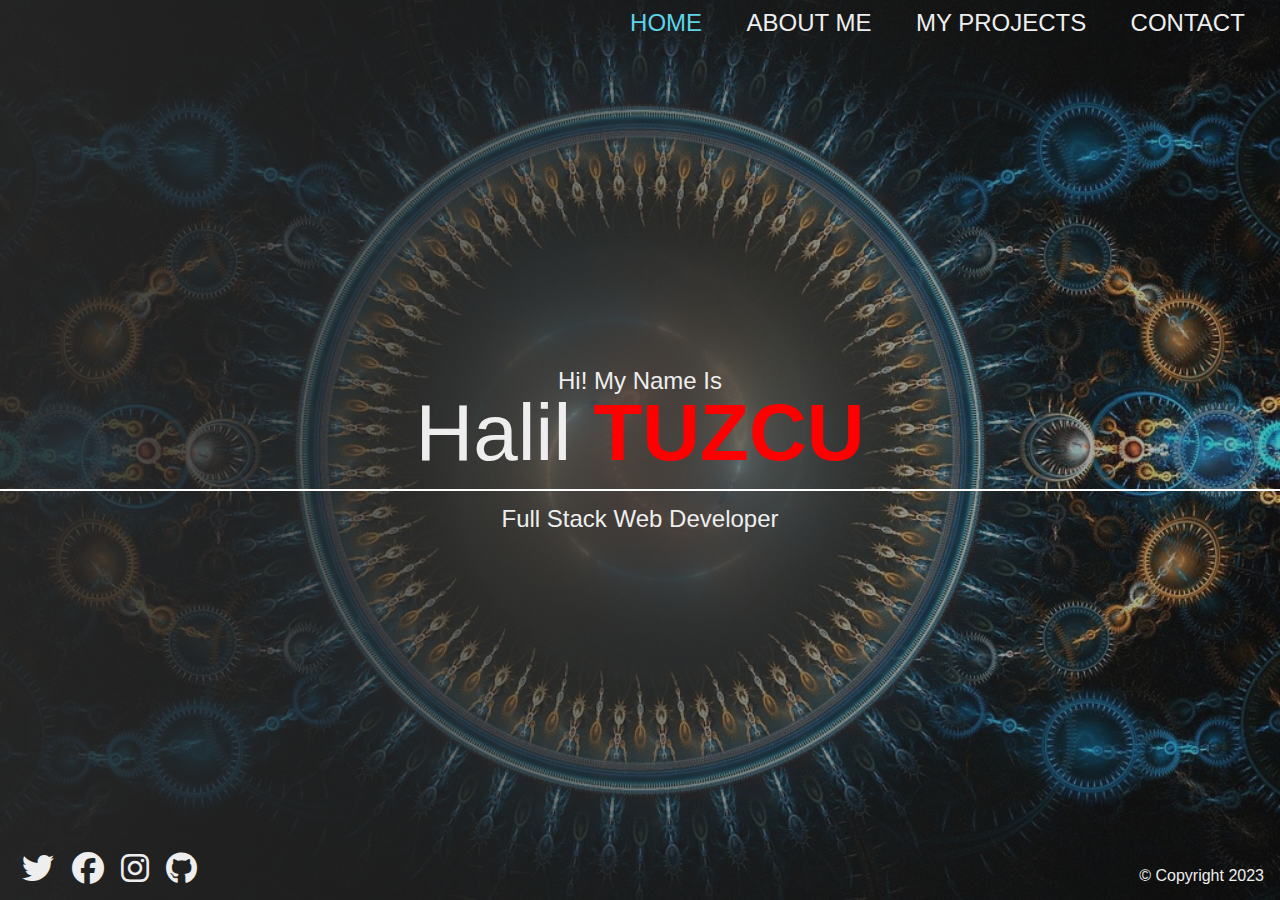
<file: index.html>
<!DOCTYPE html>
<html lang="en">
  <head>
    <meta charset="UTF-8" />
    <meta http-equiv="X-UA-Compatible" content="IE=edge" />
    <meta name="viewport" content="width=device-width, initial-scale=1.0" />
    <link rel="stylesheet" href="./scss/main.css" />

    <title>Document</title>
  </head>
  <body>
    <div class="home-bgImg-container">
      <!-- HOME NAV -->

      <nav class="nav">
        <ul class="nav__list">
          <li class="nav__item">
            <a href="index.html" class="nav__link nav__link--active">Home</a>
          </li>
          <li class="nav__item">
            <a href="about.html" class="nav__link">About Me</a>
          </li>
          <li class="nav__item">
            <a href="projects.html" class="nav__link">My Projects</a>
          </li>
          <li class="nav__item">
            <a href="contact.html" class="nav__link">Contact</a>
          </li>
        </ul>
      </nav>

      <!-- HOME MAIN -->
      <main class="home">
        <h2>Hi! My Name Is</h2>
        <h1 class="home__name">
          Halil <span class="home__name--last">TUZCU</span>
        </h1>
        <h2>Full Stack Web Developer</h2>
      </main>

      <!-- HOME FOOTER -->
      <footer class="horizontal">
        <div class="social-icons">
          <a href="#">
            <i class="fab fa-twitter fa-2x"></i>
          </a>
          <a href="#">
            <i class="fab fa-facebook fa-2x"></i>
          </a>
          <a href="#">
            <i class="fab fa-instagram fa-2x"></i>
          </a>
          <a href="#">
            <i class="fab fa-github fa-2x"></i>
          </a>
        </div>
        <div class="copyright">&copy; Copyright 2023</div>
      </footer>
    </div>
  </body>
</html>
</file>
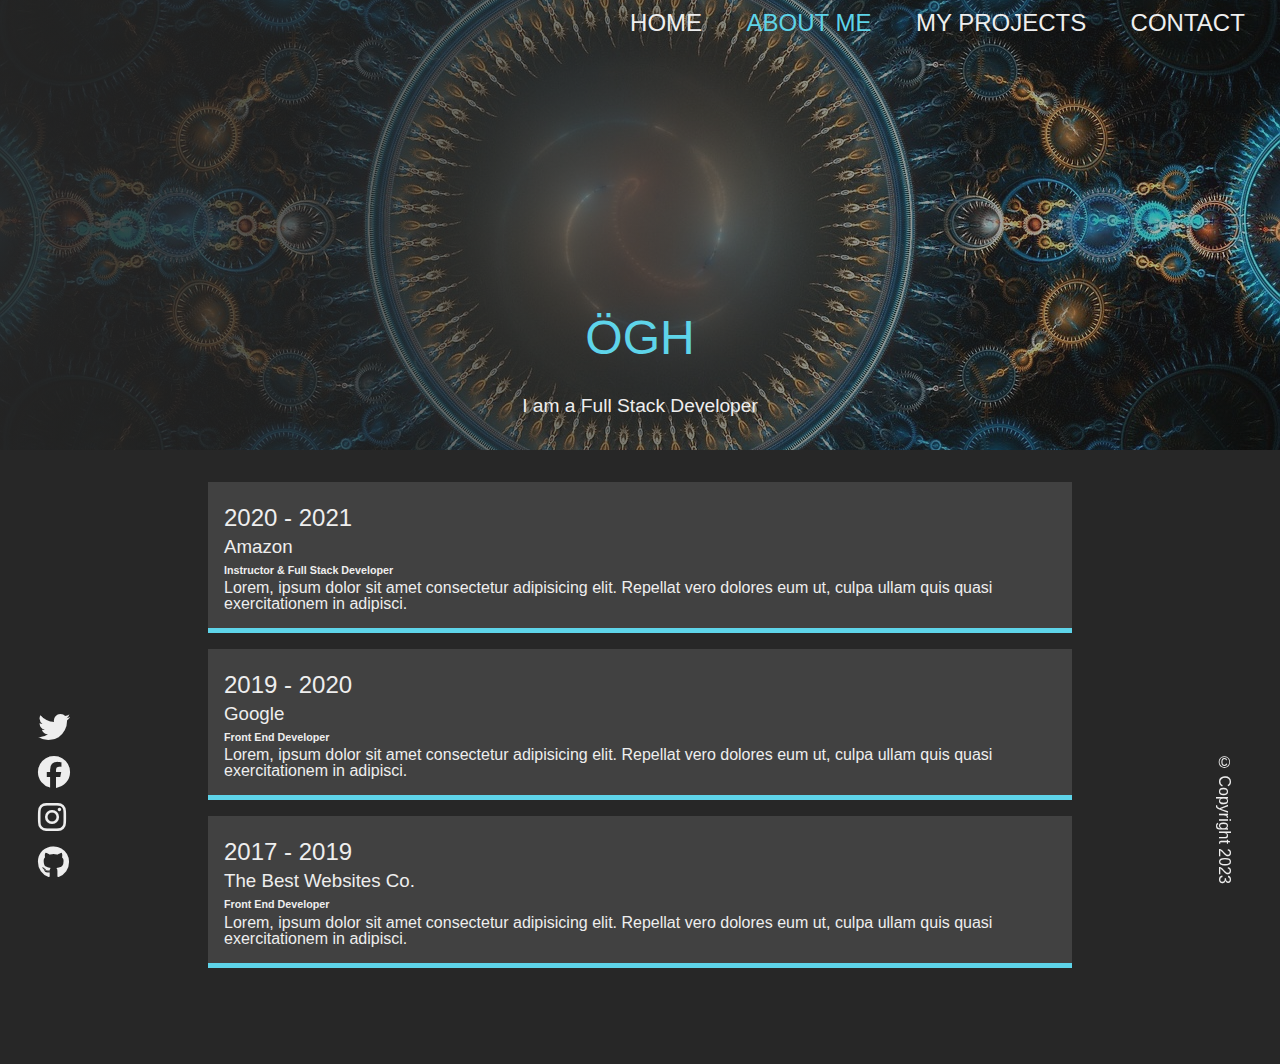
<file: about.html>
<!DOCTYPE html>
<html lang="en">
  <head>
    <meta charset="UTF-8" />
    <meta http-equiv="X-UA-Compatible" content="IE=edge" />
    <meta name="viewport" content="width=device-width, initial-scale=1.0" />

    <link rel="stylesheet" href="./scss/main.css" />
    <title>Portfolio-About</title>
  </head>
  <body>
    <div class="about-bgImg-container">
      <!-- ABOUT NAV -->
      <nav class="nav">
        <ul class="nav__list">
          <li class="nav__item">
            <a href="index.html" class="nav__link">Home</a>
          </li>
          <li class="nav__item">
            <a href="about.html" class="nav__link nav__link--active"
              >About Me</a
            >
          </li>
          <li class="nav__item">
            <a href="projects.html" class="nav__link">My Projects</a>
          </li>
          <li class="nav__item">
            <a href="contact.html" class="nav__link">Contact</a>
          </li>
        </ul>
      </nav>

      <div class="about__bio-image">
        <h2>ÖGH</h2>
        <p>
           I am a Full Stack Developer
        </p>
      </div>
    </div>

    <!-- ABOUT MAIN -->

    <main class="about">
      <div class="about__container">
        <div class="about__job">
          <h2 class="text-secondary">2020 - 2021</h2>
          <h3>Amazon</h3>
          <h6>Instructor & Full Stack Developer</h6>
          <p>
            Lorem, ipsum dolor sit amet consectetur adipisicing elit. Repellat
            vero dolores eum ut, culpa ullam quis quasi exercitationem in
            adipisci.
          </p>
        </div>
        <div class="about__job">
          <h2 class="text-secondary">2019 - 2020</h2>
          <h3>Google</h3>
          <h6>Front End Developer</h6>
          <p>
            Lorem, ipsum dolor sit amet consectetur adipisicing elit. Repellat
            vero dolores eum ut, culpa ullam quis quasi exercitationem in
            adipisci.
          </p>
        </div>
        <div class="about__job">
          <h2 class="text-secondary">2017 - 2019</h2>
          <h3>The Best Websites Co.</h3>
          <h6>Front End Developer</h6>
          <p>
            Lorem, ipsum dolor sit amet consectetur adipisicing elit. Repellat
            vero dolores eum ut, culpa ullam quis quasi exercitationem in
            adipisci.
          </p>
        </div>
      </div>
    </main>

    <!-- ABOUT FOOTER -->
    <footer class="vertical">
      <div class="social-icons">
        <a href="#">
          <i class="fab fa-twitter fa-2x"></i>
        </a>
        <a href="#">
          <i class="fab fa-facebook fa-2x"></i>
        </a>
        <a href="#">
          <i class="fab fa-instagram fa-2x"></i>
        </a>
        <a href="#">
          <i class="fab fa-github fa-2x"></i>
        </a>
      </div>
      <div class="copyright">&copy; Copyright 2023</div>
    </footer>
  </body>
</html>
</file>
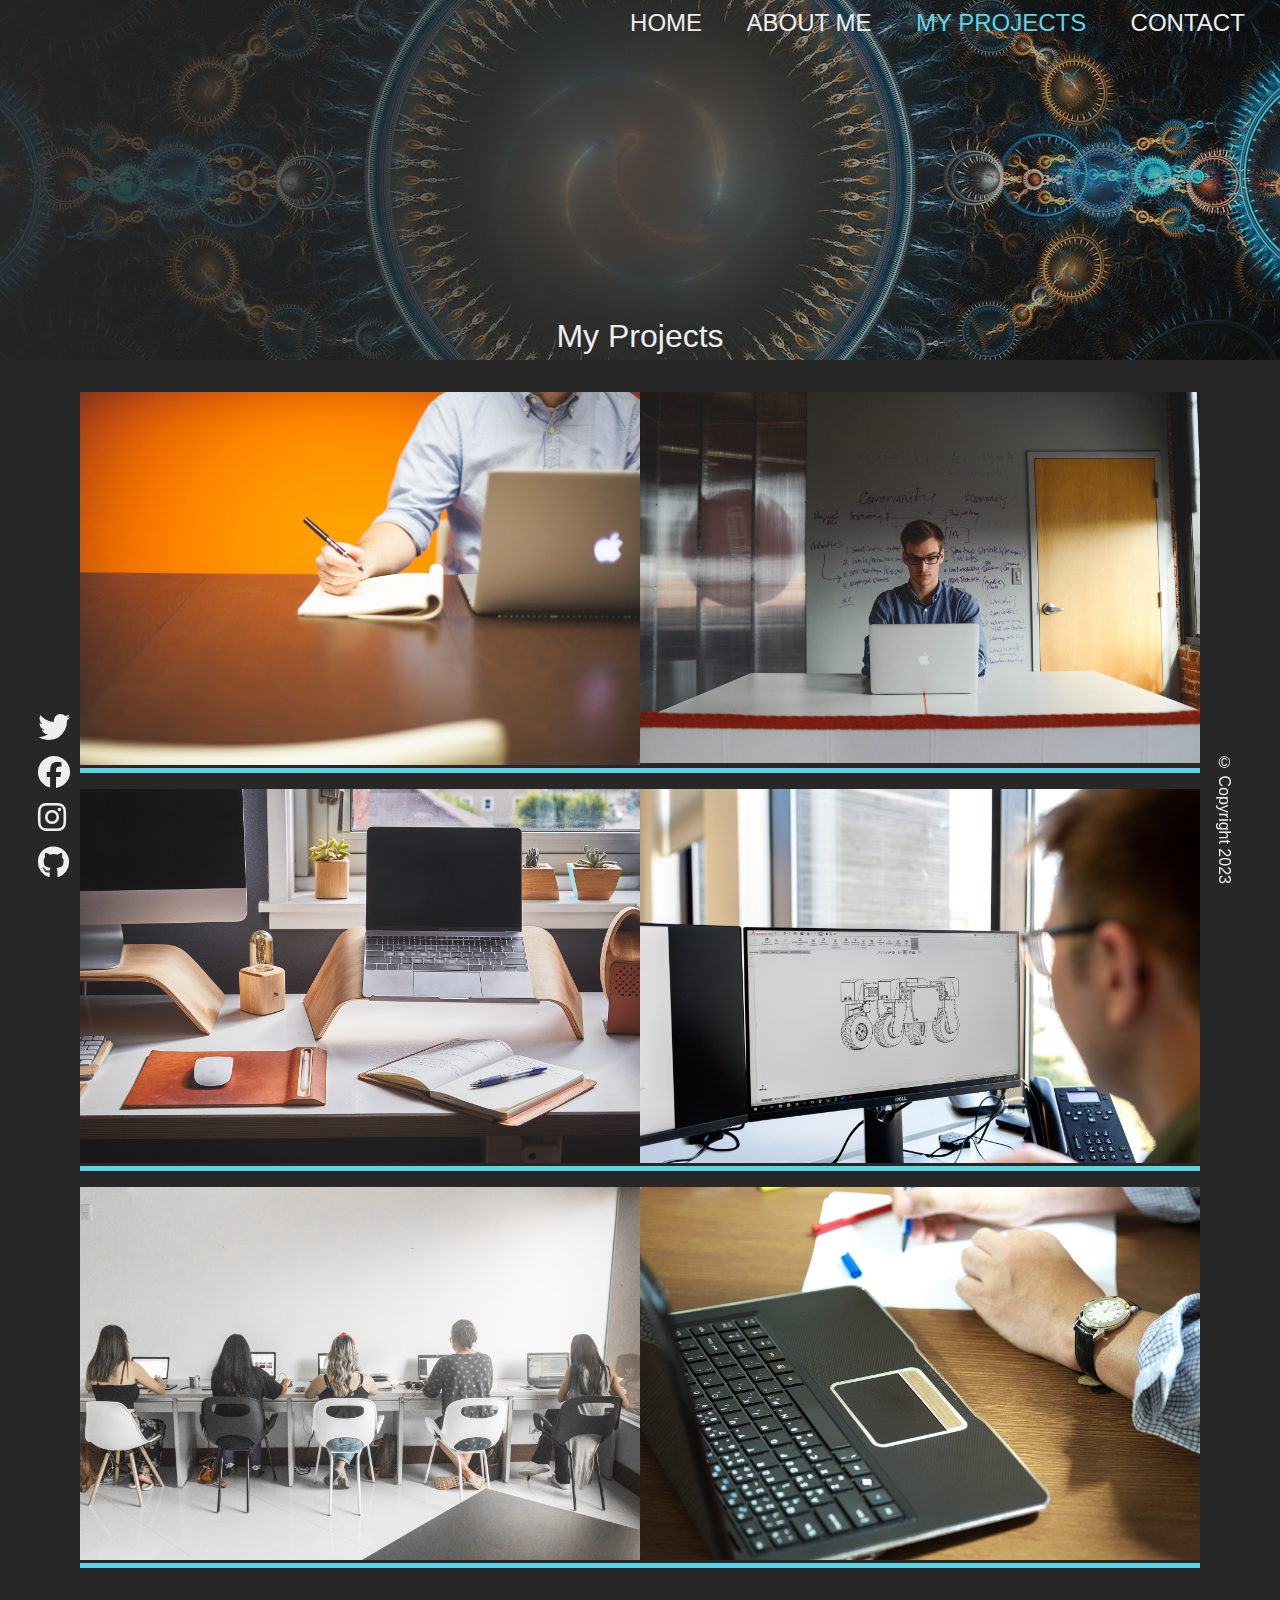
<file: projects.html>
<!DOCTYPE html>
<html lang="en">
  <head>
    <meta charset="UTF-8" />
    <meta name="viewport" content="width=device-width, initial-scale=1.0" />
    <meta http-equiv="X-UA-Compatible" content="ie=edge" />

    <link rel="stylesheet" href="./scss/main.css" />
    <title>Portfolio-Projects</title>
  </head>
  <body>
    <div class="project-bgImg-container">
      <!-- PROJECT NAV -->
      <nav class="nav">
        <ul class="nav__list">
          <li class="nav__item">
            <a href="index.html" class="nav__link">Home</a>
          </li>
          <li class="nav__item">
            <a href="about.html" class="nav__link">About Me</a>
          </li>
          <li class="nav__item">
            <a href="projects.html" class="nav__link nav__link--active"
              >My Projects</a
            >
          </li>
          <li class="nav__item">
            <a href="contact.html" class="nav__link">Contact</a>
          </li>
        </ul>
      </nav>

      <div class="projects__bio-image">
        <h1>My Projects</h1>
      </div>
    </div>

    <!-- PROJECT MAIN -->
    <main class="projects">
      <div class="projects__items">
        <div class="projects__item">
          <img src="img/entrepreneur (2).jpg" alt="My Project" />
        </div>

        <div class="projects__item">
          <img src="./img/entrepreneur.jpg" alt="My Project" />
        </div>
        <div class="projects__item">
          <img src="img/macbook.jpg" alt="My Project" />
        </div>
        <div class="projects__item">
          <img src="img/engineer.jpg" alt="My Project" />
        </div>

        <div class="projects__item">
          <img src="img/business-woman.jpg" alt="My Project" />
        </div>
        <div class="projects__item">
          <img src="img/work-2866.jpg" alt="My Project" />
        </div>
      </div>
    </main>

    <!-- PROJECT FOOTER -->
    <footer class="vertical">
      <div class="social-icons">
        <a href="#">
          <i class="fab fa-twitter fa-2x"></i>
        </a>
        <a href="#">
          <i class="fab fa-facebook fa-2x"></i>
        </a>
        <a href="#">
          <i class="fab fa-instagram fa-2x"></i>
        </a>
        <a href="#">
          <i class="fab fa-github fa-2x"></i>
        </a>
      </div>

      <div class="copyright">&copy; Copyright 2023</div>
    </footer>
  </body>
</html>
</file>
<file: scss/main.css>
@import url("https://cdnjs.cloudflare.com/ajax/libs/font-awesome/6.2.1/css/all.min.css");
* {
  margin: 0;
  padding: 0;
  box-sizing: border-box;
}

.about-bgImg-container {
  height: 50vh;
  width: 100%;
  background: linear-gradient(to right, rgba(39, 39, 39, 0.9), rgba(39, 39, 39, 0.3)), url("../img/cogwheels.jpg");
  background-position: center center;
  background-size: cover;
  display: flex;
  flex-direction: column;
  justify-content: space-between;
}
.about-bgImg-container .about__bio-image {
  text-align: center;
}
.about-bgImg-container .about__bio-image h2 {
  font-size: 3rem;
  color: #5ed4e9;
}
.about-bgImg-container .about__bio-image p {
  font-size: 1.2rem;
  margin: 2rem;
  line-height: 1.5rem;
}

.about__container {
  width: 70vw;
  margin: 2rem auto;
}
.about .about__job {
  margin: 1rem;
  background-color: #414141;
  padding: 1rem;
  border-bottom: 5px solid #5ed4e9;
}
.about .about__job h2, .about .about__job h3 {
  margin: 0.5rem 0;
}
.about .about__job h6 {
  margin: 0.3rem 0;
}

.contact-bgImg-container {
  height: 100vh;
  width: 100%;
  background: linear-gradient(to right, rgba(39, 39, 39, 0.9), rgba(39, 39, 39, 0.3)), url("../img/cogwheels.jpg");
  background-position: center center;
  background-size: cover;
}
.contact-bgImg-container nav {
  height: 40vh;
}

.contact {
  height: 40vh;
  display: flex;
  flex-direction: column;
  justify-content: center;
  text-align: center;
}
.contact h2 {
  font-size: 3rem;
  margin-bottom: 2rem;
}
.contact__list {
  display: flex;
  flex-direction: column;
  flex-wrap: wrap;
  font-size: 1.5rem;
  gap: 2.5rem 2rem;
  justify-content: center;
  align-items: center;
}
.contact .text-secondary {
  color: #5ed4e9;
}

.home-bgImg-container {
  height: 100vh;
  width: 100%;
  background: linear-gradient(to right, rgba(39, 39, 39, 0.9), rgba(39, 39, 39, 0.3)), url("../img/cogwheels.jpg");
  background-position: center center;
  background-size: cover;
}

.home {
  height: 80vh;
  display: flex;
  flex-direction: column;
  justify-content: center;
  text-align: center;
}
.home__name {
  font-size: 5rem;
  padding-bottom: 1rem;
  margin-bottom: 1rem;
  border-bottom: 2px solid #fff;
}
.home__name--last {
  color: red;
  font-weight: 700;
}

.project-bgImg-container {
  height: 40vh;
  width: 100%;
  background: linear-gradient(to right, rgba(39, 39, 39, 0.9), rgba(39, 39, 39, 0.3)), url("../img/cogwheels.jpg");
  background-position: center center;
  background-size: cover;
  display: flex;
  flex-direction: column;
  justify-content: space-between;
}
.project-bgImg-container .projects__bio-image {
  text-align: center;
  margin-bottom: 0.5rem;
}

.projects__items {
  width: 100%;
  display: flex;
  flex-wrap: wrap;
  justify-content: center;
  padding: 2rem 5rem;
  gap: 1rem 0;
}
.projects__item {
  width: 100%;
  cursor: pointer;
  border-bottom: 5px solid #5ed4e9;
  position: relative;
}
.projects__item img {
  width: 100%;
}
.projects__item::after {
  content: "";
  width: 100%;
  height: 100%;
  background-color: #5ed4e9;
  position: absolute;
  left: 0;
  opacity: 0;
  transition: all 0.5s;
}
.projects__item:hover::after {
  opacity: 0.7;
}

.link-style a, footer.middle a, footer.vertical .social-icons a, footer.horizontal a {
  padding: 0.4rem;
  transition: all 1s;
}
.link-style a:hover, footer.middle a:hover, footer.vertical .social-icons a:hover, footer.horizontal a:hover {
  color: #5ed4e9;
}

footer.horizontal {
  height: 10vh;
  display: flex;
  justify-content: space-between;
  align-items: flex-end;
  padding: 1rem;
}

footer.vertical {
  display: flex;
  justify-content: space-between;
  align-items: flex-end;
  padding: 2rem;
}
footer.vertical .social-icons {
  display: flex;
  flex-direction: column;
  position: fixed;
  bottom: 1rem;
}
footer.vertical .copyright {
  position: fixed;
  bottom: 1rem;
  right: 3rem;
  -ms-writing-mode: tb-lr;
      writing-mode: vertical-lr;
}

footer.middle {
  height: 20vh;
  display: flex;
  flex-direction: column;
  justify-content: flex-start;
  align-items: center;
  padding: 1rem;
  gap: 1rem;
}

.nav {
  height: 10vh;
  padding: 1rem;
}
.nav__list {
  text-align: right;
}
.nav__item {
  display: inline;
  padding: 1rem;
}
.nav__link {
  font-size: 1rem;
  text-transform: uppercase;
  font-weight: 500;
  font-family: "Segoe UI", Tahoma, Geneva, Verdana, sans-serif;
  transition: all 1s;
}
.nav__link:hover {
  color: rgb(201, 158, 19);
}
.nav__link--active {
  color: #5ed4e9;
}

@media screen and (min-width: 0px) {
  .nav {
    padding: 0.5rem;
  }
  .nav__list {
    text-align: center;
  }
  .nav__item {
    padding-right: 0.7rem;
  }
  .nav .nav__link {
    font-size: 0.9rem;
  }
  .contact h2 {
    font-size: 2rem;
    margin-bottom: 1rem;
  }
  .contact__list {
    gap: 2rem 1.2rem;
    font-size: 1.2rem;
  }
}
@media screen and (min-width: 576px) {
  .nav {
    padding: 0.7rem;
  }
  .nav__list {
    text-align: right;
  }
  .nav__item {
    padding-right: 1rem;
  }
  .nav .nav__link {
    font-size: 1rem;
  }
  .contact h2 {
    font-size: 2.5rem;
    margin-bottom: 1.5rem;
  }
  .contact__list {
    gap: 2.5rem 2rem;
    font-size: 1.5rem;
  }
}
@media screen and (min-width: 768px) {
  .nav__item {
    padding-right: 1.3rem;
  }
  .nav .nav__link {
    font-size: 1.3rem;
  }
  .projects__item {
    width: 100%;
  }
}
@media screen and (min-width: 1024px) {
  .nav__item {
    padding-right: 1.5rem;
  }
  .nav .nav__link {
    font-size: 1.5rem;
  }
  .projects__item {
    width: 50%;
  }
  .contact__list {
    flex-direction: row;
  }
}
@media screen and (min-width: 1600px) {
  .projects__item {
    width: 33%;
  }
}
body {
  font-family: "Segoe UI", Tahoma, Geneva, Verdana, sans-serif;
  line-height: 1;
  color: #eee;
  height: 100vh;
  background-color: #272727;
}

a {
  text-decoration: none;
  color: #eee;
}

h1, h2, h3 {
  font-weight: 400;
}/*# sourceMappingURL=main.css.map */
</file>
